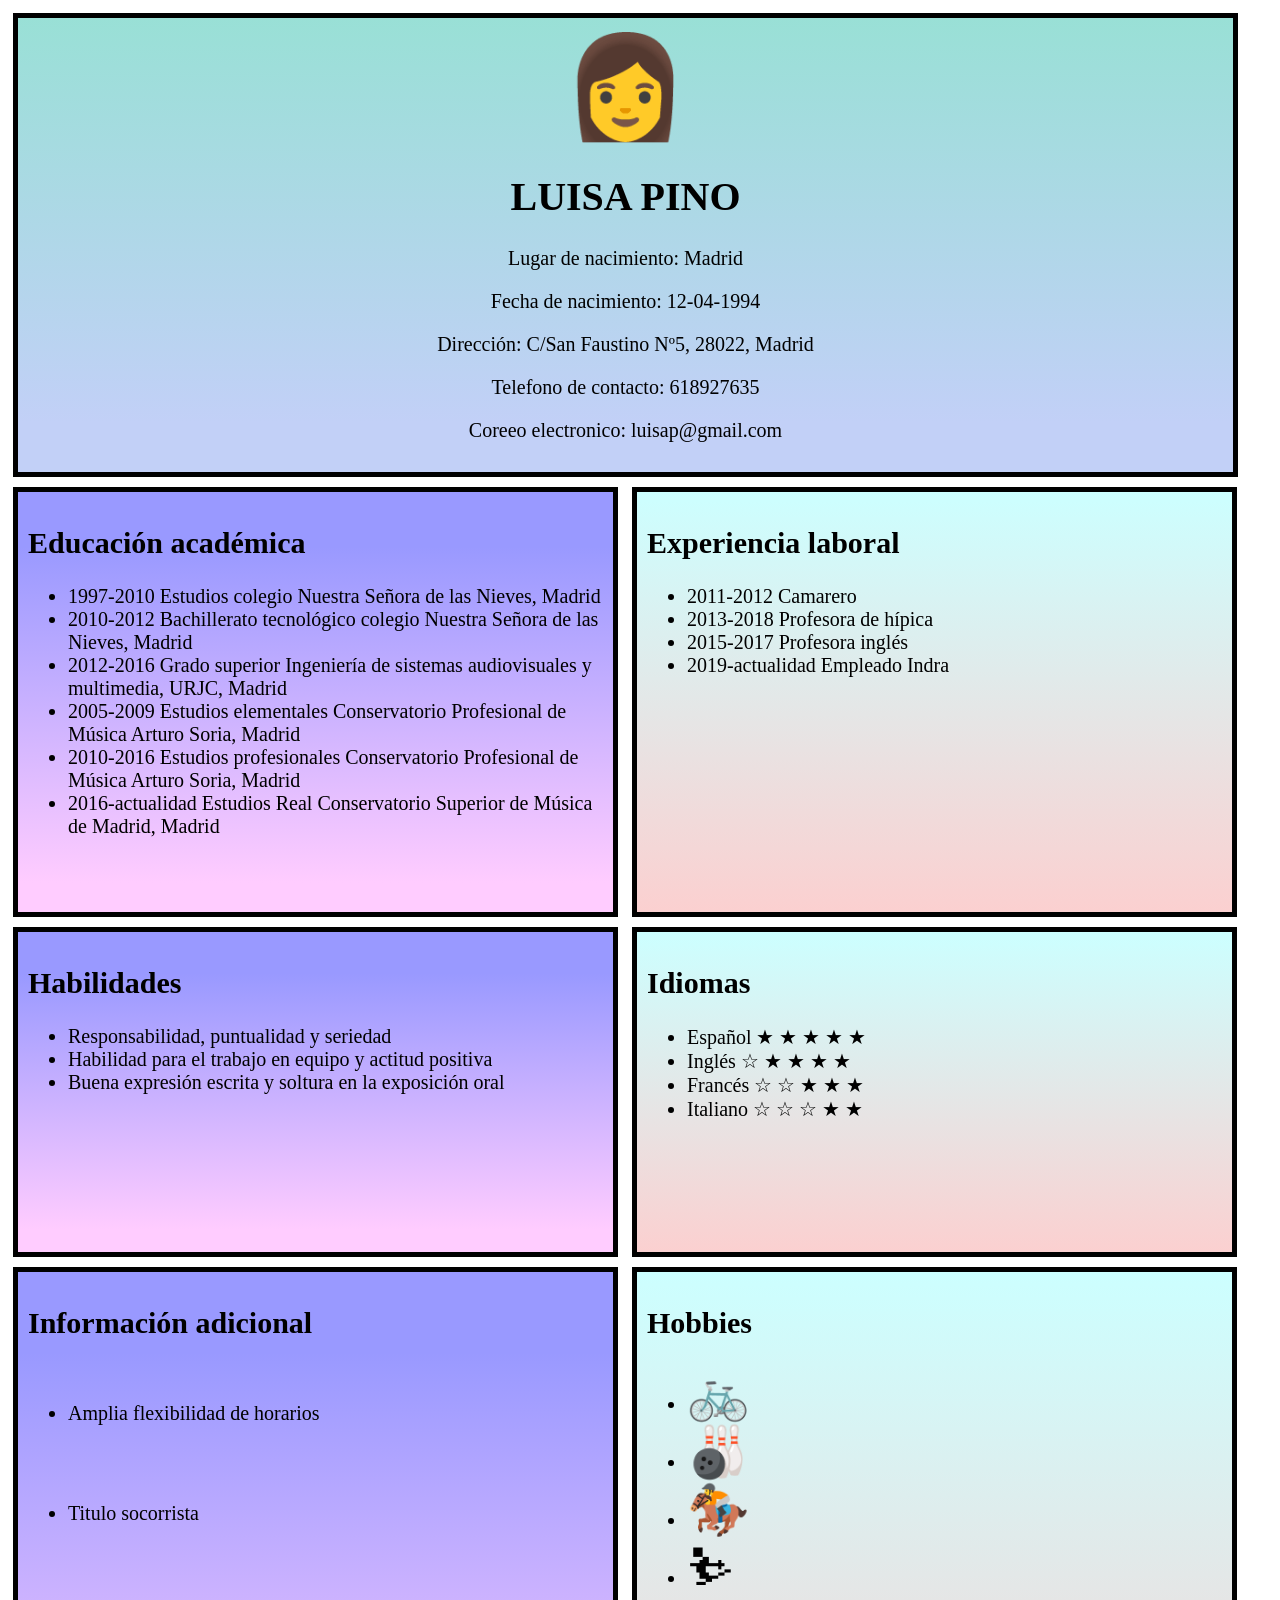
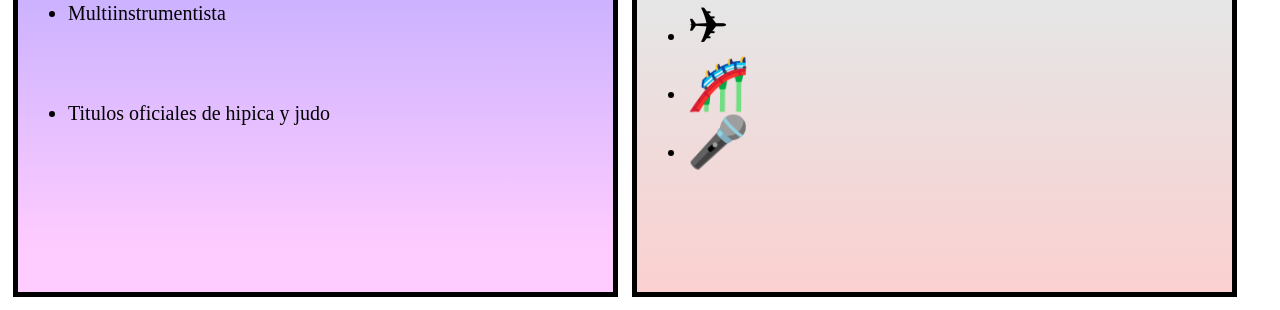
<file: P1/index.html>
<!DOCTYPE html>
<html lang="es" dir="ltr">
  <head>
    <meta charset="utf-8">
    <title>Curriculum</title>
    <link rel="stylesheet" href="CV.css">
  </head>
  <body>
    <div id = Info>
      <span style='font-size:100px;'>&#128105;</span>
      <h1>LUISA PINO</h1>
      <p>Lugar de nacimiento: Madrid</p>
      <p>Fecha de nacimiento: 12-04-1994</p>
      <p>Dirección: C/San Faustino Nº5, 28022, Madrid</p>
      <p>Telefono de contacto: 618927635</p>
      <p>Coreeo electronico: luisap@gmail.com</p>
    </div>
    <div id=académica>
      <h2>Educación académica</h2>
      <ul>
        <li>1997-2010 Estudios colegio Nuestra Señora de las Nieves, Madrid</li>
        <li>2010-2012 Bachillerato tecnológico colegio Nuestra Señora de las Nieves, Madrid </li>
        <li>2012-2016 Grado superior Ingeniería de sistemas audiovisuales y multimedia, URJC, Madrid</li>
        <li>2005-2009 Estudios elementales Conservatorio Profesional de Música Arturo Soria, Madrid</li>
        <li>2010-2016 Estudios profesionales Conservatorio Profesional de Música Arturo Soria, Madrid</li>
        <li>2016-actualidad Estudios Real Conservatorio Superior de Música de Madrid, Madrid</li>
      </ul>
    </div>
    <div id=experiencia>
      <h2>Experiencia laboral</h2>
      <ul>
        <li>2011-2012 Camarero </li>
        <li>2013-2018 Profesora de hípica</li>
        <li>2015-2017 Profesora inglés</li>
        <li>2019-actualidad Empleado Indra</li>
      </ul>
    </div>
    <div id=Habilidades>
      <h2>Habilidades</h2>
      <ul>
        <li>Responsabilidad, puntualidad y seriedad</li>
        <li>Habilidad para el trabajo en equipo y actitud positiva</li>
        <li>Buena expresión escrita y soltura en la exposición oral</li>
      </ul>
    </div>
    <div id=Idiomas>
      <h2>Idiomas</h2>
      <ul>
        <li>
          <span>Español</span>
          <span style='font-size:20px;'>&#9733;</span>
          <span style='font-size:20px;'>&#9733;</span>
          <span style='font-size:20px;'>&#9733;</span>
          <span style='font-size:20px;'>&#9733;</span>
          <span style='font-size:20px;'>&#9733;</span>
        </li>
        <li>
          <span>Inglés</span>
          <span style='font-size:20px;'>&#9734;</span>
          <span style='font-size:20px;'>&#9733;</span>
          <span style='font-size:20px;'>&#9733;</span>
          <span style='font-size:20px;'>&#9733;</span>
          <span style='font-size:20px;'>&#9733;</span>
        </li>
        <li>
          <span>Francés</span>
          <span style='font-size:20px;'>&#9734;</span>
          <span style='font-size:20px;'>&#9734;</span>
          <span style='font-size:20px;'>&#9733;</span>
          <span style='font-size:20px;'>&#9733;</span>
          <span style='font-size:20px;'>&#9733;</span>
        </li>
        <li>
          <span>Italiano</span>
          <span style='font-size:20px;'>&#9734;</span>
          <span style='font-size:20px;'>&#9734;</span>
          <span style='font-size:20px;'>&#9734;</span>
          <span style='font-size:20px;'>&#9733;</span>
          <span style='font-size:20px;'>&#9733;</span>
        </li>
      </ul>
    </div>
    <div id=Información>
      <h2>Información adicional</h2>
      <ul>
        <li>
          <span>Amplia flexibilidad de horarios</span>
          <video src="conejo.mp4" id="gif" autoplay muted loop> </video>
        </li>
        <li>
          <span>Titulo socorrista</span>
          <video src="socorrista.mp4" id="gif" autoplay muted loop></video>
        </li>
        <li>
          <span>Multiinstrumentista</span>
          <video src="gif.mp4" id="gif" autoplay muted loop></video>
        </li>
        <li>
          <span>Titulos oficiales de hipica y judo</span>
          <video src="caballo.mp4" id="gif" autoplay muted loop></video>
          <video src="judo.mp4" id="gif" autoplay muted loop></video>
        </li>
      </ul>
    </div>
    <div id=Hobbies>
      <h2>Hobbies</h2>
      <ul>
        <li><span style='font-size:50px;'>&#128690;</span> </li>
        <li><span style='font-size:50px;'>&#127923;</span> </li>
        <li><span style='font-size:50px;'>&#127943;</span> </li>
        <li><span style='font-size:50px;'>&#9975;</span> </li>
        <li><span style='font-size:50px;'>&#9992;</span> </li>
        <li><span style='font-size:50px;'>&#127906;</span> </li>
        <li><span style='font-size:50px;'>&#127908;</span> </li>
        </ul>
    </div>
</html>
</file>
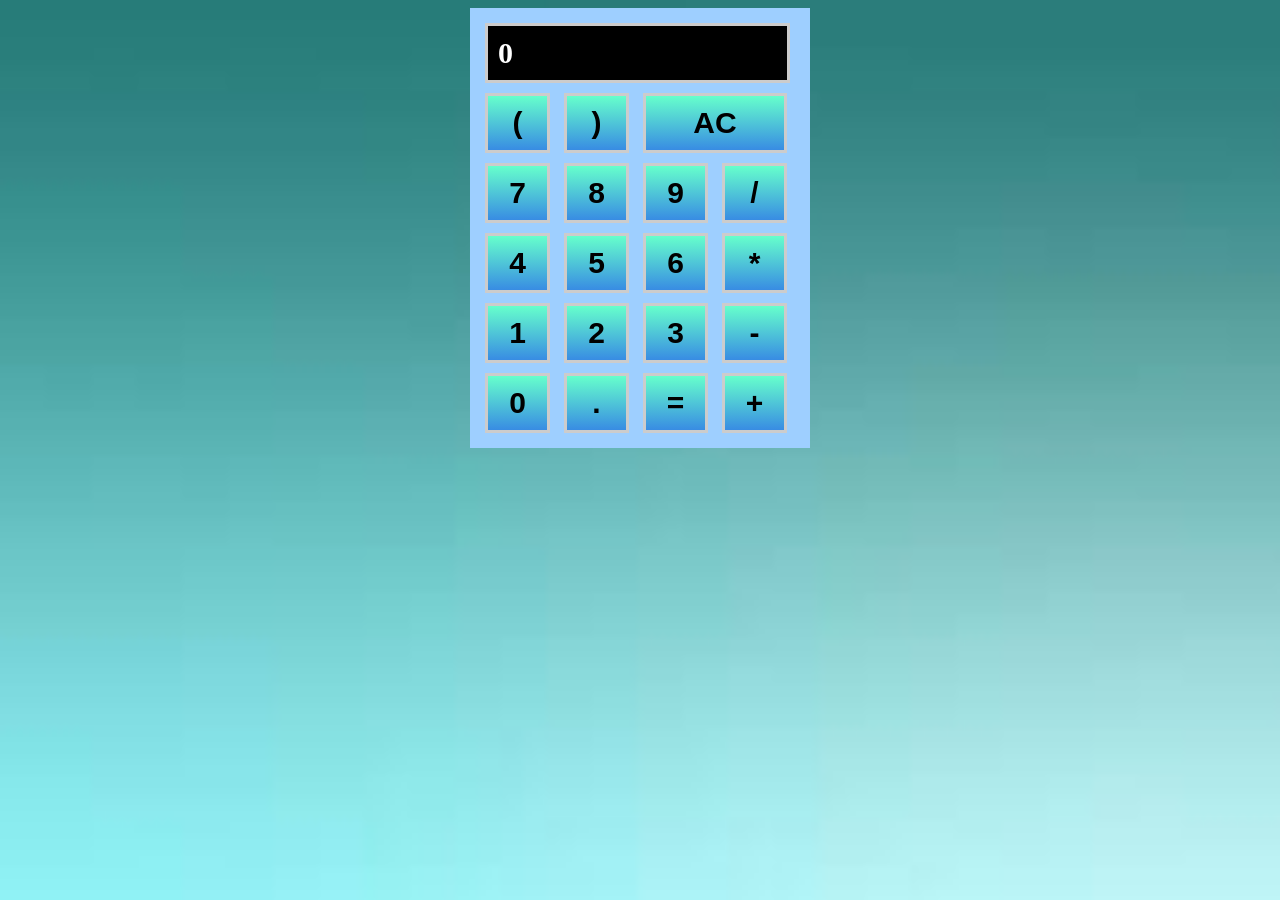
<file: P2/index.html>
<!DOCTYPE html>
<html lang="es" dir="ltr">
  <head>
    <meta charset="utf-8">
    <title>Calculadora 0</title>
    <script src="calc0.js" defer>
    </script>
    <link rel="stylesheet" href="calc0.css">
  </head>
  <body>
    <div class="a">
      <p id="resultado">0</p>
      <button class="cdigito" value="(">(</button>
      <button class="cdigito" value=")">)</button>
      <button id="clear">AC</button>
      <br>
      <button class="cdigito" value="7">7</button>
      <button class="cdigito" value="8">8</button>
      <button class="cdigito" value="9">9</button>
      <button class = "operaciones" value="/">/</button>
      <br>
      <button class="cdigito" value="4">4</button>
      <button class="cdigito" value="5">5</button>
      <button class="cdigito" value="6">6</button>
      <button class = "operaciones" value="*">*</button>
      <br>
      <button class="cdigito" value="1">1</button>
      <button class="cdigito" value="2">2</button>
      <button class="cdigito" value="3">3</button>
      <button class = "operaciones" value="-">-</button>
      <br>
      <button class="cdigito" value="0">0</button>
      <button class="cdigito" value=".">.</button>
      <button id="igual">=</button>
      <button class = "operaciones" value="+">+</button>
    </div>
  </body>
</html>
</file>
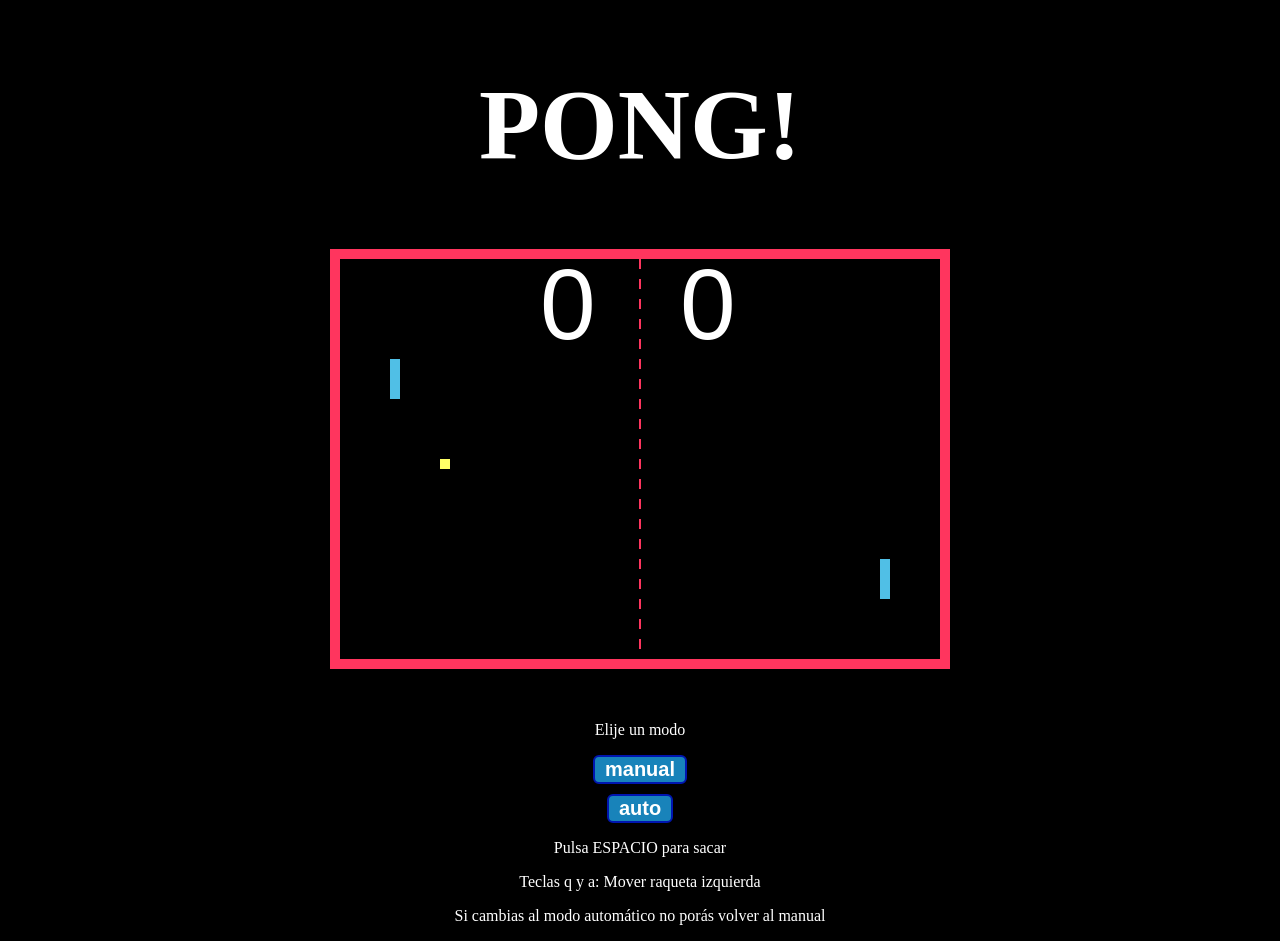
<file: P3/index.html>
<!DOCTYPE html>
<html lang="es" dir="ltr">
  <head>
    <meta charset="utf-8">
    <link rel="stylesheet" href="pong.css">
    <script src="bola.js" defer></script>
    <script src="raqueta.js"></script>
    <script src="pong.js" defer></script>
    <title>PONG</title>
  </head>
  <body>
    <h1 id="titulo">PONG!</h1>
    <canvas id="canvas" width="600" height = "400" style="border:10px solid #FF355E;"></canvas>
    <br>
    <br>
    <p id="letras">Elije un modo</p>
    <button class="boton" id="manual">manual</button>
    <button class="boton" id="auto">auto</button>
    <div id="botones">
      <button class="botons" id="facil">facil</button>
      <button class="botons" id="medio">medio</button>
      <button class="botons" id="dificil">dificil</button>
    </div>
    <p id="letras">Pulsa ESPACIO para sacar </p>
    <p id="letras">Teclas q y a: Mover raqueta izquierda</p>
    <p id="letras">Si cambias al modo automático no porás volver al manual</p>
  </body>
</html>
</file>
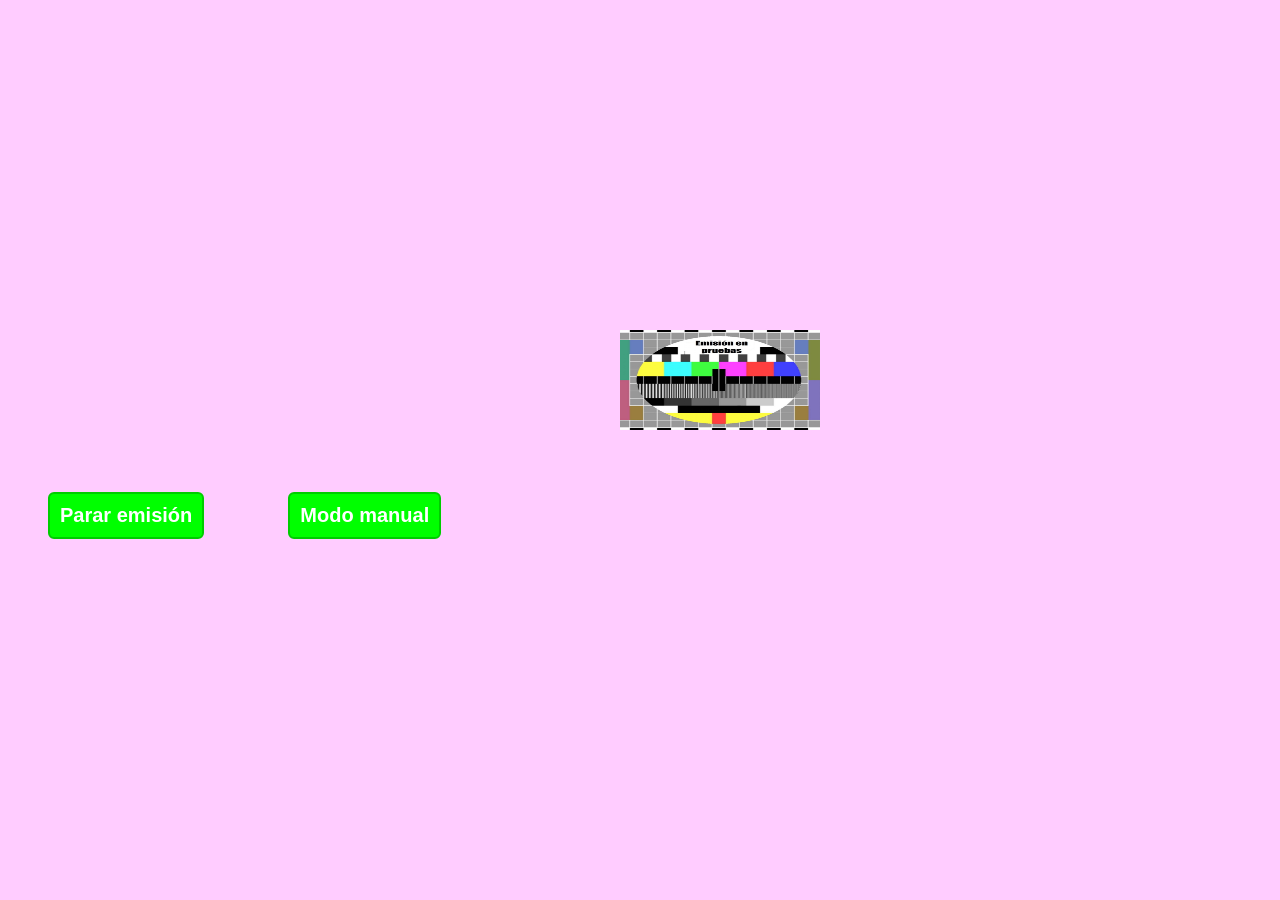
<file: P4/index.html>
<!DOCTYPE html>
<html lang="es" dir="ltr">
  <head>
    <meta charset="utf-8">
    <title>VIDEO 01</title>
    <script src="video.js" defer></script>
    <link rel="stylesheet" href="video.css">
  </head>
  <body>
    <video loop id="video"></video>
    <br>
    <br>
    <video muted loop id="video1"></video>
    <video muted loop id="video2"></video>
    <video muted loop id="video3"></video>
    <img id="img"></img>
    <br>
    <div>
      <button class="boton" id="play1">Emisión 1</button>
      <button class="boton" id="play2">Emisión 2</button>
      <button class="boton" id="play3">Emisión 3</button>
      <button class="boton" id="play4">Emisión 4</button>
    </div>
    <br>
    <button class="boton" id="stop">Parar emisión</button>
    <button class="boton" id="manual">Modo manual</button>
  </body>
</html>
</file>
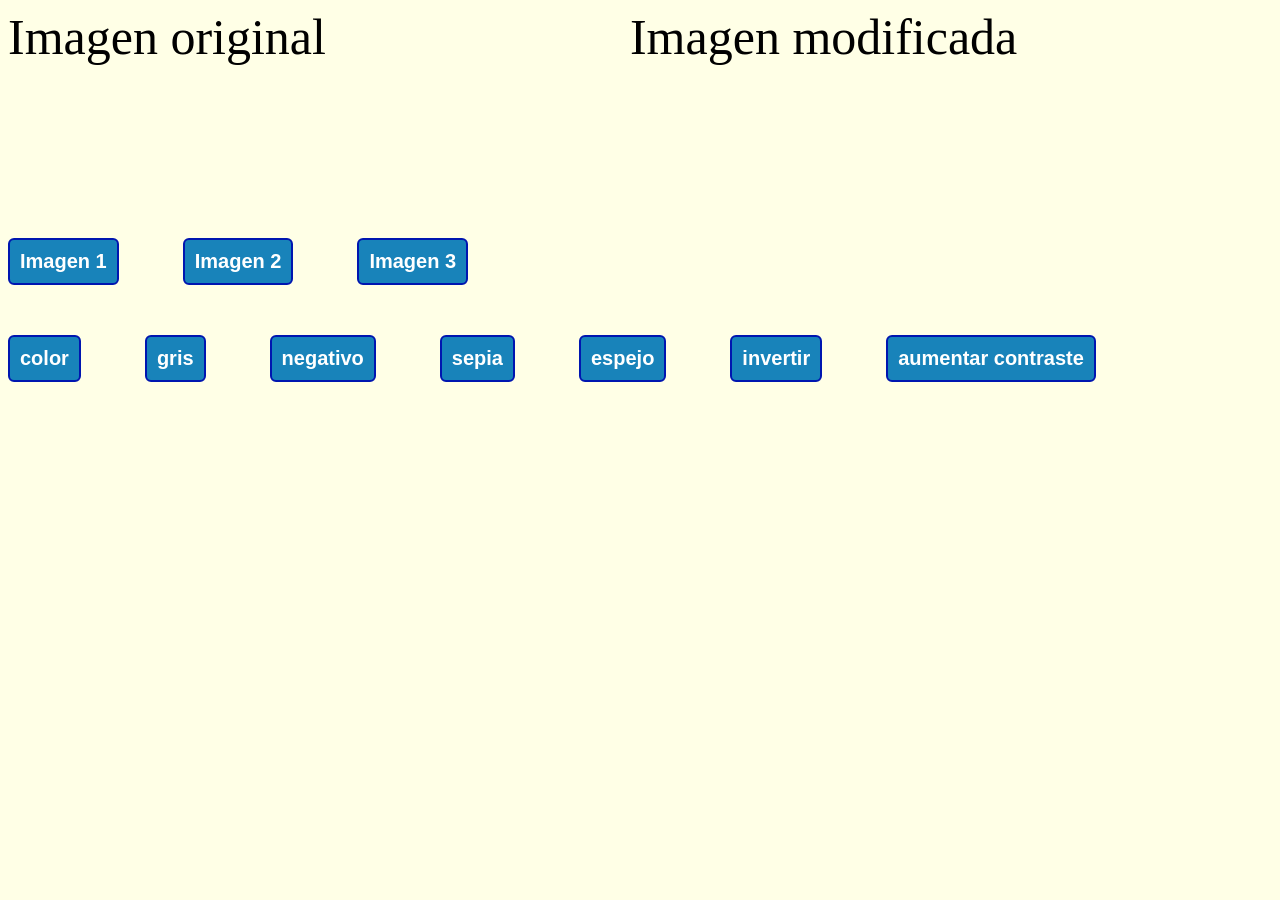
<file: P5/index.html>
<!DOCTYPE html>
<html lang="es" dir="ltr">
  <head>
    <meta charset="utf-8">
    <title>Filtro 5</title>
    <script src="filtro-1.js" defer></script>
    <link rel="stylesheet" href="filtro.css">
  </head>
  <body>
    <span style="margin-right: 300px ;font-size:50px;">Imagen original</span>
    <span style="font-size: 50px;">Imagen modificada</span>
    <img id="img"></img>
    <canvas id="canvas"></canvas>
    <br>
    <br>
    <button class="boton" id="img1">Imagen 1</button>
    <button class="boton" id="img2">Imagen 2</button>
    <button class="boton" id="img3">Imagen 3</button>
    <br>
    <button class="boton" id="color">color</button>
    <button class="boton" id="gris">gris</button>
    <button class="boton" id="negativo">negativo</button>
    <button class="boton" id="sepia">sepia</button>
    <button class="boton" id="espejo">espejo</button>
    <button class="boton" id="invertir">invertir</button>
    <button class="boton" id="contraste">aumentar contraste</button>
    <div id="colores" class="mystyle">
      <input type="range" id="deslizador" min="0" max="255" value="255"></input>
      <span>Rojo</span>
      <p id="range_value">00</p>
      <br>
      <input type="range" id="deslizador2" min="0" max="255" value="255"></input>
      <span>Verde</span>
      <p id="range_value2">00</p>
      <br>
      <input type="range" id="deslizador3" min="0" max="255" value="255"></input>
      <span>Azul</span>
      <p id="range_value3">00</p>
    </div>
  </body>
</html>
</file>
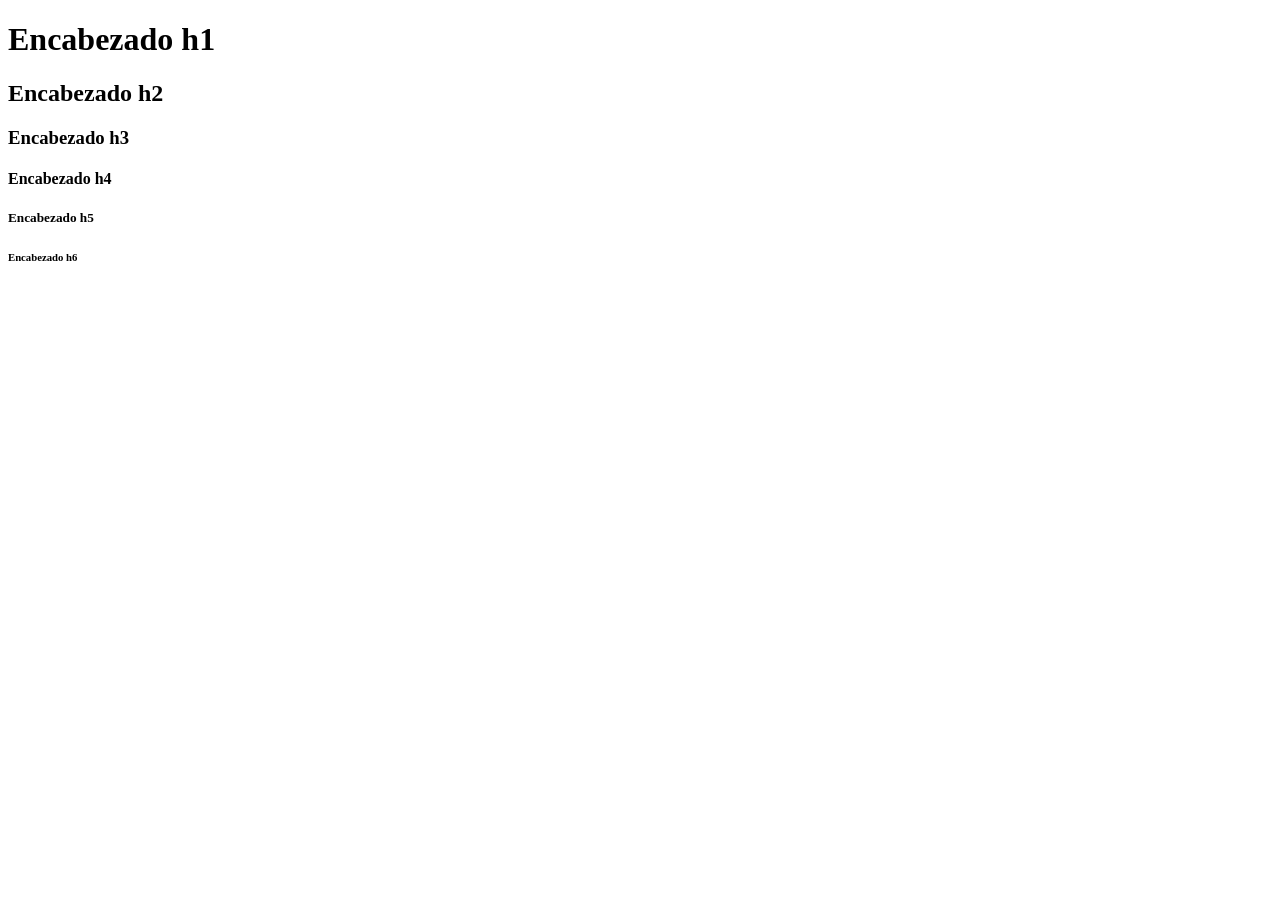
<file: p1-bis/l2-test-01.html>
<!DOCTYPE html>
<html lang="es" dir="ltr">
  <head>
    <meta charset="utf-8">
    <title></title>
  </head>
  <body>
    <h1>Encabezado h1</h1>
    <h2>Encabezado h2</h2>
    <h3>Encabezado h3</h3>
    <h4>Encabezado h4</h4>
    <h5>Encabezado h5</h5>
    <h6>Encabezado h6</h6>
  </body>
</html>
</file>
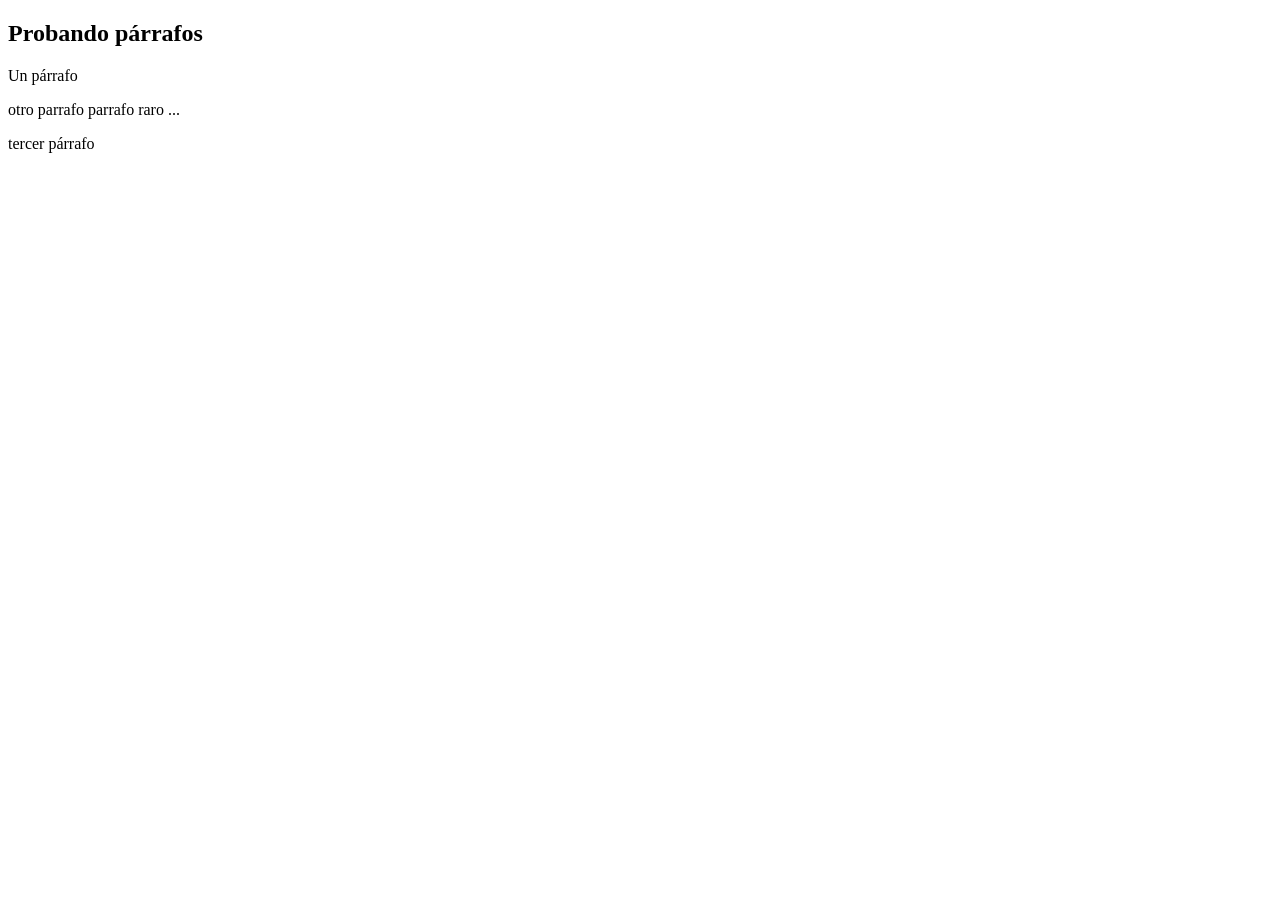
<file: p1-bis/l2-test-02.html>
<!DOCTYPE html>
<html lang="es" dir="ltr">
  <head>
    <meta charset="utf-8">
    <title>Prueba 2</title>
  </head>
  <body>

    <h2>Probando párrafos</h2>
    <p>Un párrafo</p>
    <p>



      otro parrafo





      parrafo raro ...



    </p>

    <p>tercer párrafo </p>
  </body>
</html>
</file>
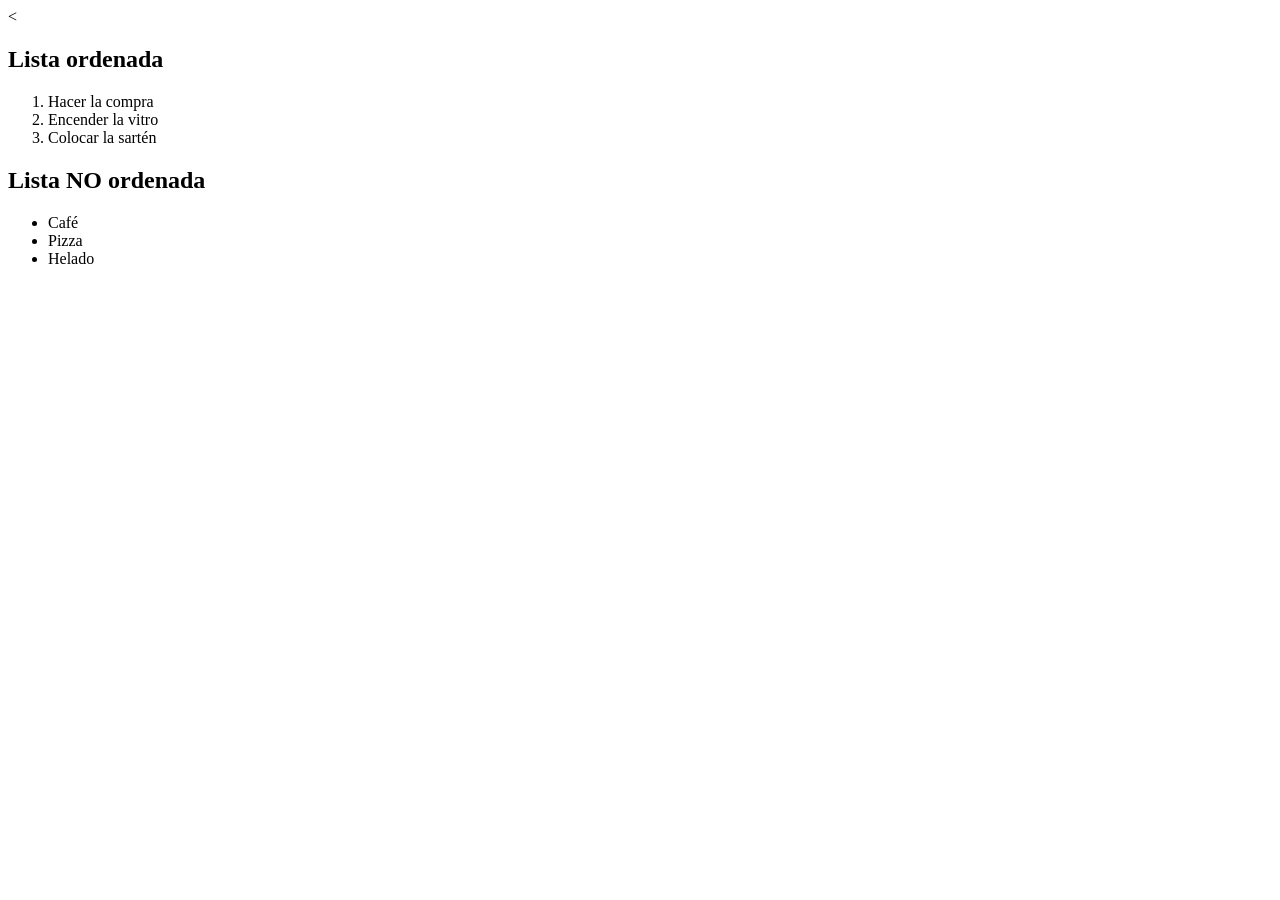
<file: p1-bis/l2-test-03.html>
<<!DOCTYPE html>
<html lang="es" dir="ltr">
  <head>
    <meta charset="utf-8">
    <title>Dominaoo</title>
  </head>
  <body>
    <h2>Lista ordenada</h2>
    <ol>
      <li>Hacer la compra</li>
      <li>Encender la vitro</li>
      <li>Colocar la sartén</li>
    </ol>
    <h2>Lista NO ordenada</h2>
    <ul>
      <li>Café</li>
      <li>Pizza</li>
      <li>Helado</li>
    </ul>
  </body>
</html>
</file>
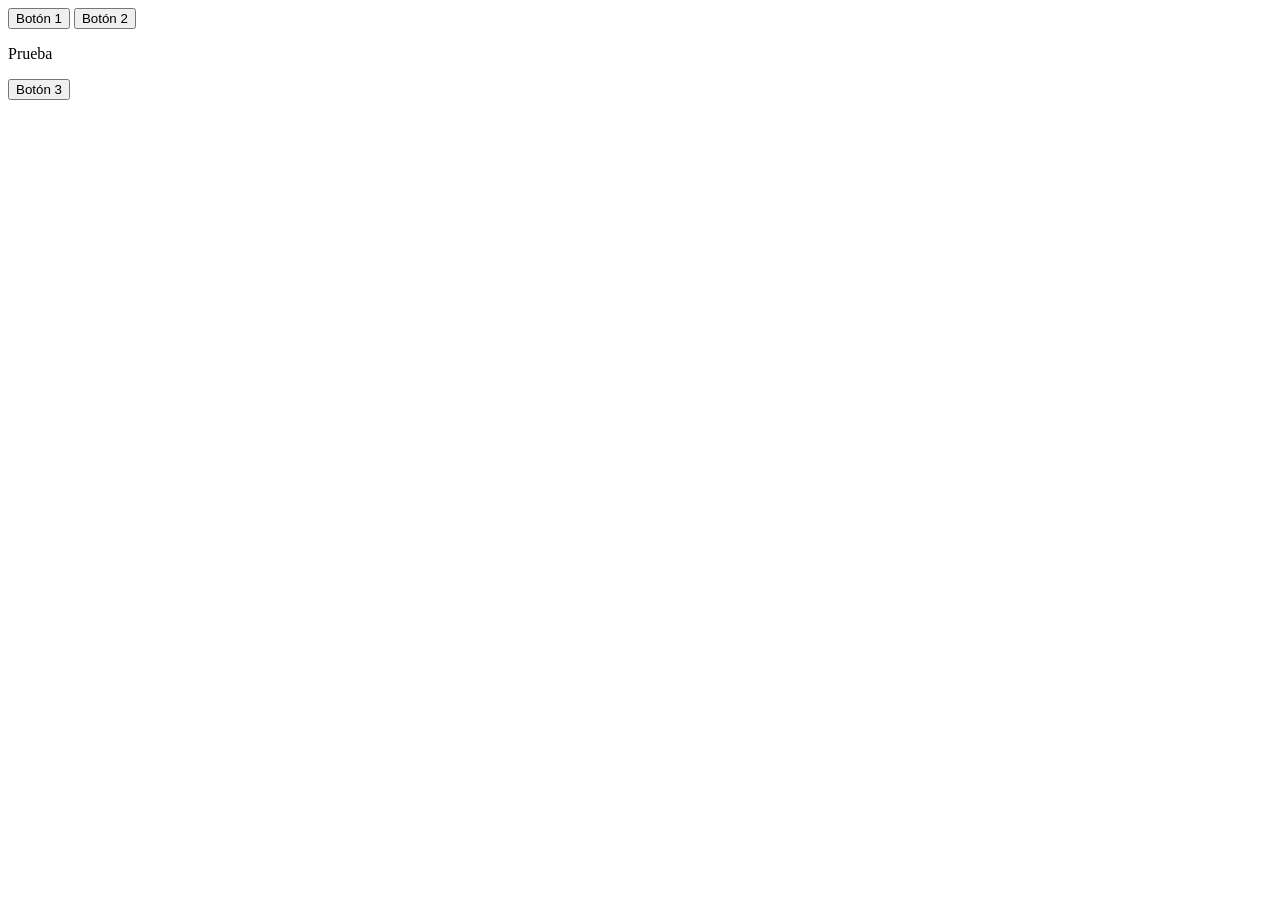
<file: p1-bis/l2-test-04.html>
<!DOCTYPE html>
<html lang="es" dir="ltr">
  <head>
    <meta charset="utf-8">
    <title>Otra prueba...</title>
  </head>
  <body>
    <button type="button" name="button">
      Botón 1
    </button>
    <button>Botón 2</button>

    <p>Prueba</p>
    <button type="button" name="button">Botón 3</button>

  </body>
</html>
</file>
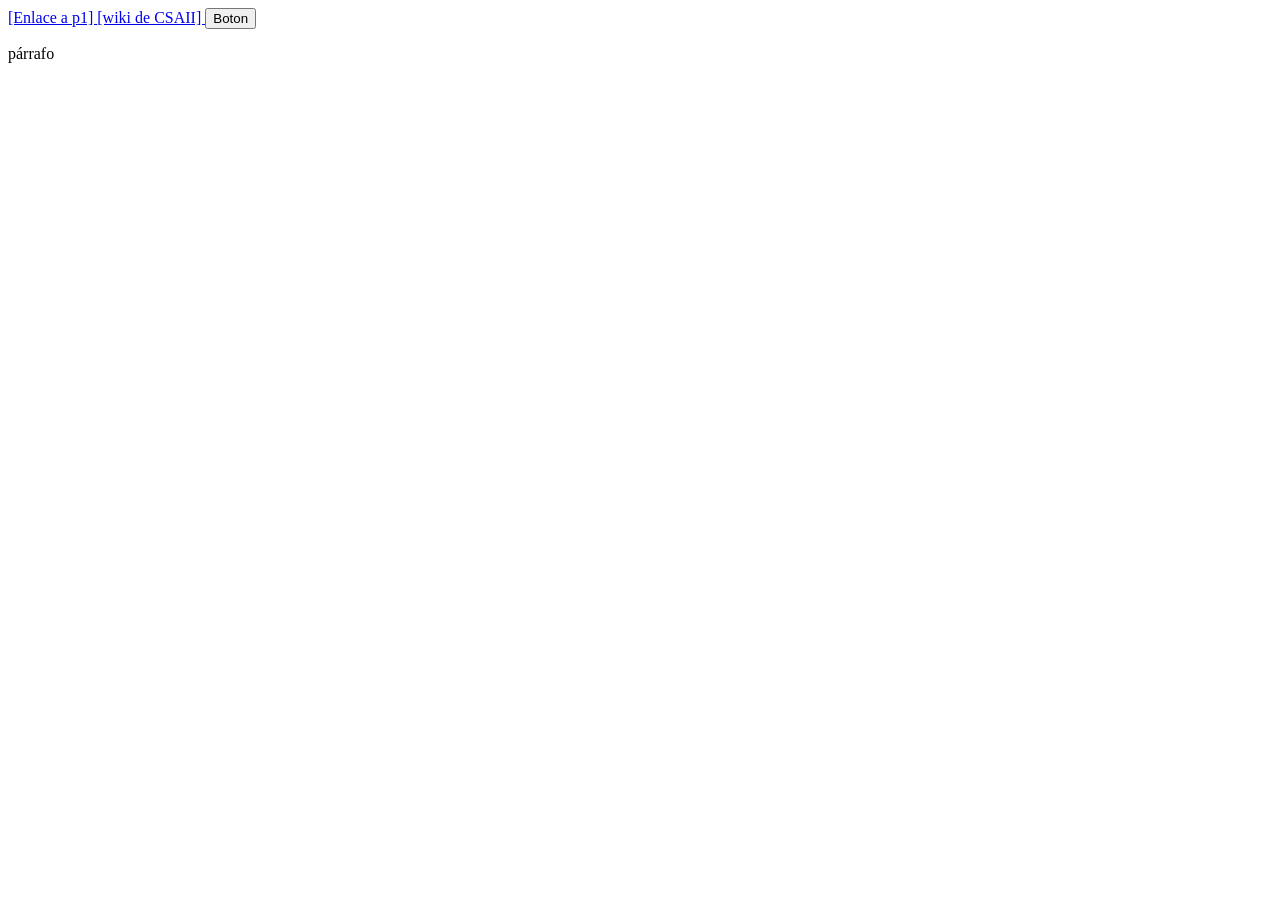
<file: p1-bis/l2-test-05.html>
<!DOCTYPE html>
<html lang="es" dir="ltr">
  <head>
    <meta charset="utf-8">
    <title>Prueba de enlaces</title>
  </head>
  <body>
    <a href="https://github.com/myTeachingURJC/2019-2020-CSAAI/wiki/L2:Practica-1_2#autores">
      [Enlace a p1]
    </a>
    <a href="https://github.com/myTeachingURJC/2019-2020-CSAAI/wiki">
      [wiki de CSAII]
    </a>
    <button type="button" name="button">Boton</button>
    <p>párrafo</p>
  </body>
</html>
</file>
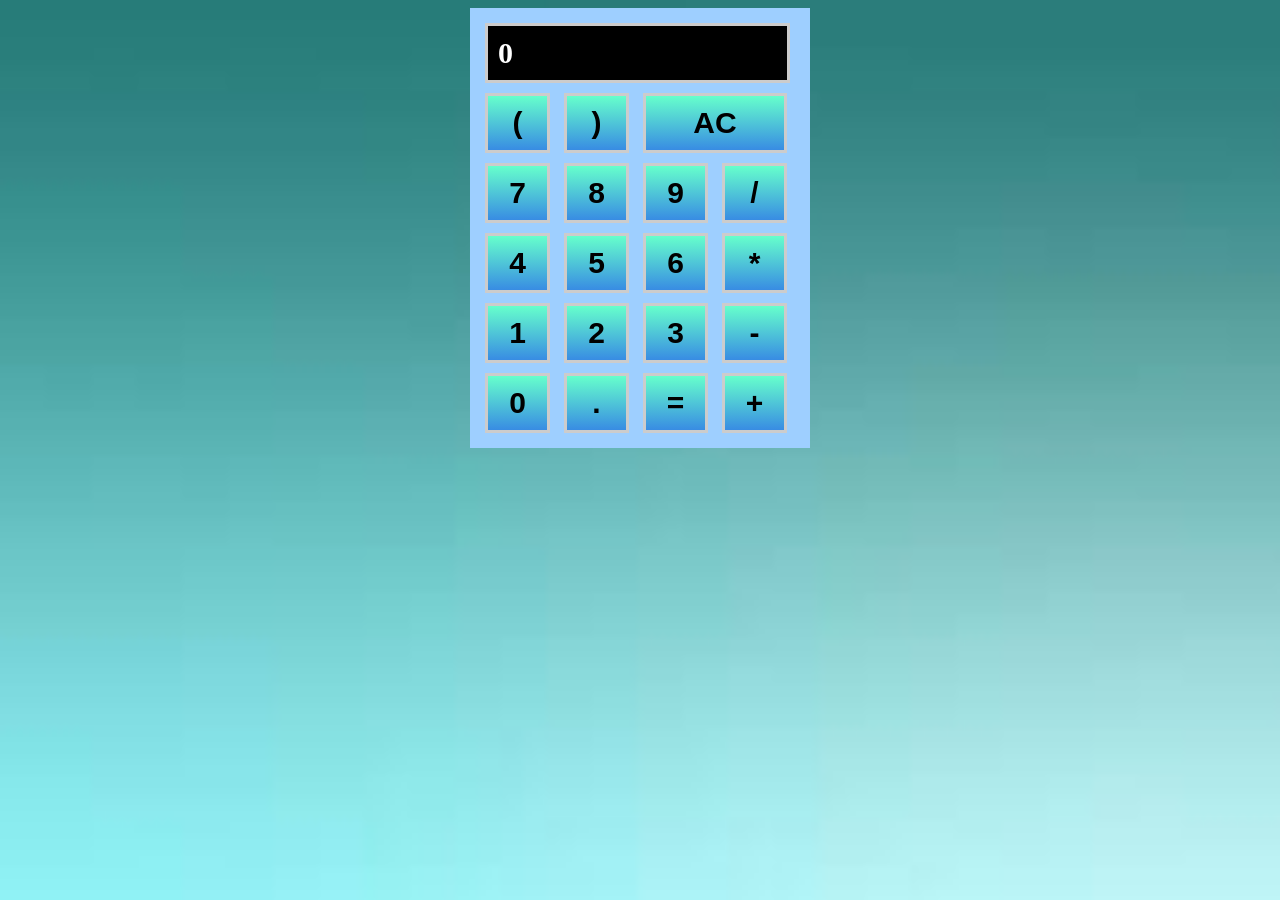
<file: P2/calc0.html>
<!DOCTYPE html>
<html lang="es" dir="ltr">
  <head>
    <meta charset="utf-8">
    <title>Calculadora 0</title>
    <script src="calc0.js" defer>
    </script>
    <link rel="stylesheet" href="calc0.css">

  </head>
  <body>
    <div class="a">
      <p id="resultado">0</p>
      <button class="cdigito" value="(">(</button>
      <button class="cdigito" value=")">)</button>
      <button id="clear">AC</button>
      <br>
      <button class="cdigito" value="7">7</button>
      <button class="cdigito" value="8">8</button>
      <button class="cdigito" value="9">9</button>
      <button class = "operaciones" value="/">/</button>
      <br>
      <button class="cdigito" value="4">4</button>
      <button class="cdigito" value="5">5</button>
      <button class="cdigito" value="6">6</button>
      <button class = "operaciones" value="*">*</button>
      <br>
      <button class="cdigito" value="1">1</button>
      <button class="cdigito" value="2">2</button>
      <button class="cdigito" value="3">3</button>
      <button class = "operaciones" value="-">-</button>
      <br>
      <button class="cdigito" value="0">0</button>
      <button class="cdigito" value=".">.</button>
      <button id="igual">=</button>
      <button class = "operaciones" value="+">+</button>
    </div>
  </body>

</html>
</file>
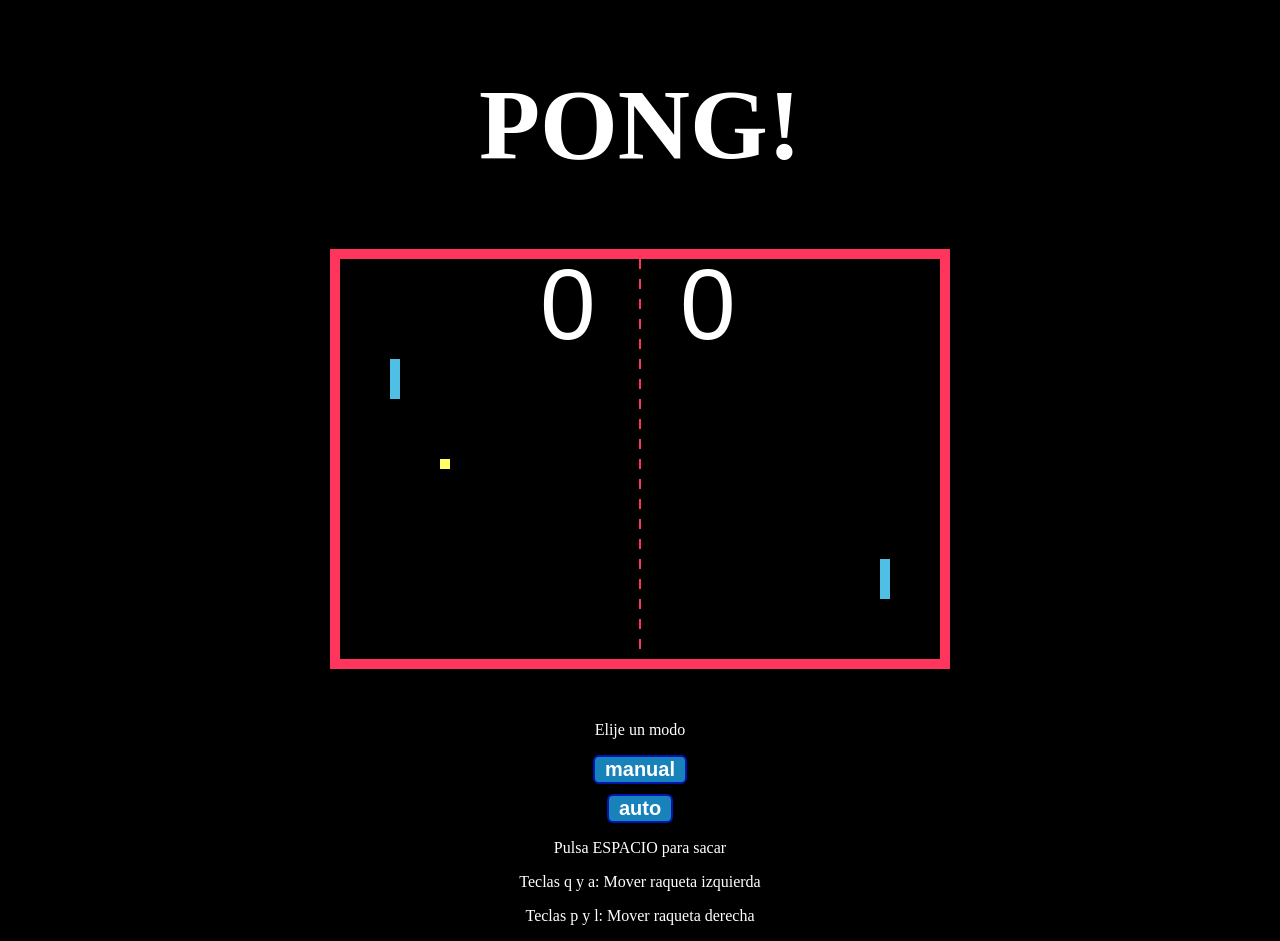
<file: P3/pong.html>
<!DOCTYPE html>
<html lang="es" dir="ltr">
  <head>
    <meta charset="utf-8">
    <link rel="stylesheet" href="pong.css">
    <script src="bola.js" defer></script>
    <script src="raqueta.js"></script>
    <script src="pong.js" defer></script>
    <title>PONG</title>
  </head>
  <body>
    <h1 id="titulo">PONG!</h1>
    <canvas id="canvas" width="600" height = "400" style="border:10px solid #FF355E;"></canvas>
    <br>
    <br>
    <p id="letras">Elije un modo</p>
    <button class="boton" id="manual">manual</button>
    <button class="boton" id="auto">auto</button>
    <div id="botones">
      <button class="botons" id="facil">facil</button>
      <button class="botons" id="medio">medio</button>
      <button class="botons" id="dificil">dificil</button>
    </div>


    <p id="letras">Pulsa ESPACIO para sacar </p>
    <p id="letras">Teclas q y a: Mover raqueta izquierda</p>
    <p id="letras">Teclas p y l: Mover raqueta derecha</p>
  </body>
</html>
</file>
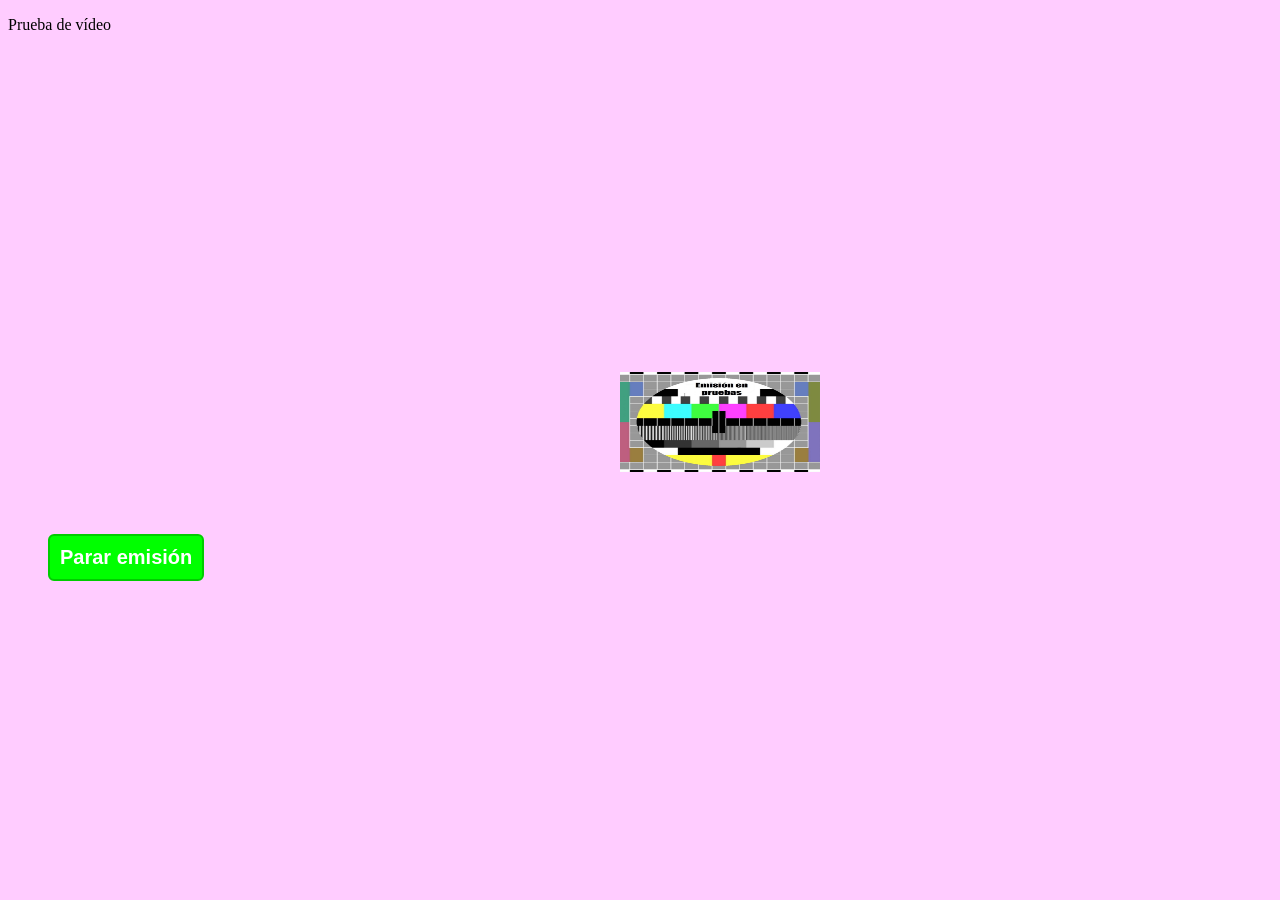
<file: P4/video.html>
<!DOCTYPE html>
<html lang="es" dir="ltr">
  <head>
    <meta charset="utf-8">
    <title>VIDEO 01</title>
    <script src="video.js" defer></script>
    <link rel="stylesheet" href="video.css">
  </head>
  <body>
    <p>Prueba de vídeo</p>
    <video loop id="video"></video>
    <br>
    <br>
    <video muted loop id="video1"></video>
    <video muted loop id="video2"></video>
    <video muted loop id="video3"></video>
    <img id="img"></img>
    <br>
    <button class="boton" id="play1">Emisión 1</button>
    <button class="boton" id="play2">Emisión 2</button>
    <button class="boton" id="play3">Emisión 3</button>
    <button class="boton" id="play4">Emisión 4</button>

    <br>
    <button class="boton" id="stop">Parar emisión</button>
  </body>
</html>
</file>
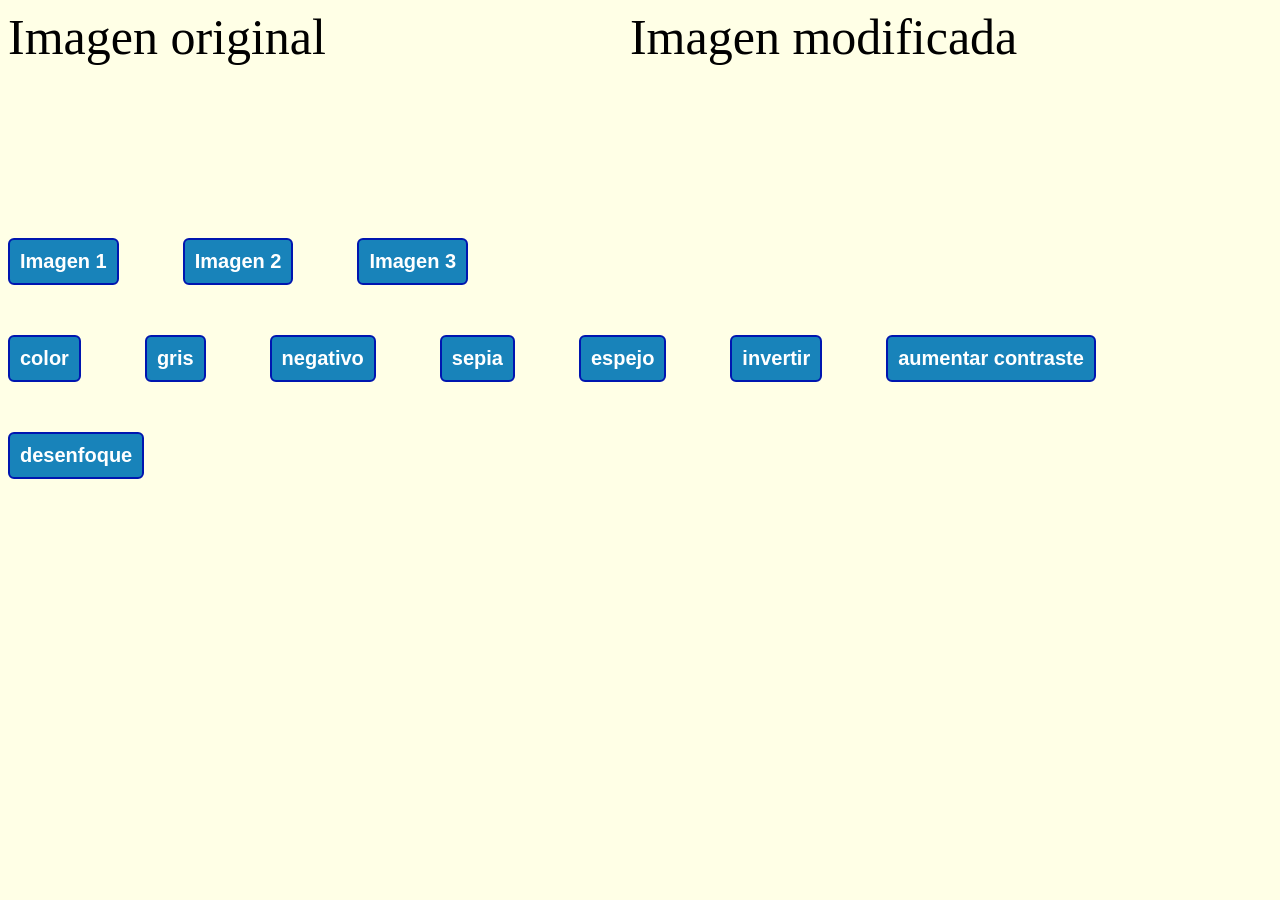
<file: P5/filtro.html>
<!DOCTYPE html>
<html lang="es" dir="ltr">
  <head>
    <meta charset="utf-8">
    <title>Filtro 5</title>
    <script src="filtro-1.js" defer></script>
    <link rel="stylesheet" href="filtro.css">
  </head>
  <body>
    <span style="margin-right: 300px ;font-size:50px;">Imagen original</span>
    <span style="font-size: 50px;">Imagen modificada</span>
    <img id="img"></img>
    <canvas id="canvas"></canvas>
    <br>
    <br>
    <button class="boton" id="img1">Imagen 1</button>
    <button class="boton" id="img2">Imagen 2</button>
    <button class="boton" id="img3">Imagen 3</button>
    <br>
    <button class="boton" id="color">color</button>
    <button class="boton" id="gris">gris</button>
    <button class="boton" id="negativo">negativo</button>
    <button class="boton" id="sepia">sepia</button>
    <button class="boton" id="espejo">espejo</button>
    <button class="boton" id="invertir">invertir</button>
    <button class="boton" id="contraste">aumentar contraste</button>
    <button class="boton" id="desenfoque">desenfoque</button>
    <div id="colores" class="mystyle">
      <input type="range" id="deslizador" min="0" max="255" value="255"></input>
      <span>Rojo</span>
      <p id="range_value">00</p>
      <br>
      <input type="range" id="deslizador2" min="0" max="255" value="255"></input>
      <span>Verde</span>
      <p id="range_value2">00</p>
      <br>
      <input type="range" id="deslizador3" min="0" max="255" value="255"></input>
      <span>Azul</span>
      <p id="range_value3">00</p>
    </div>
  </body>
</html>
</file>
<file: P1/CV.css>
#Info {
  background-image:linear-gradient(to bottom, #99E0D6 0%, #C2D0F7 89%);
  color:black;
  padding:10px;
  text-align: center;
  border: 5px solid black;
  margin: 5px;
  width: 1195px;
  display: inline-table;
  font-size: 20px;
}

#académica {
  background-image:linear-gradient(to bottom, #9999ff 13%, #ffccff 93%);
  color:black;
  padding:10px;
  text-align: left;
  border: 5px solid black;
  margin: 5px;
  width: 575px;
  height: 400px;
  display: inline-table;
  font-size: 20px;
}

#experiencia {
  background-image:linear-gradient(to bottom, #ccffff 0%, #ffcccc 108%);
  color:black;
  padding:10px;
  text-align: left;
  border: 5px solid black;
  margin: 5px;
  width: 575px;
  height: 400px;
  display: inline-table;
  font-size: 20px;
}

#Habilidades {
  background-image:linear-gradient(to bottom, #9999ff 13%, #ffccff 93%);
  color:black;
  padding:10px;
  text-align: left;
  border: 5px solid black;
  margin: 5px;
  width: 575px;
  height: 300px;
  display: inline-table;
  font-size: 20px;
}

#Idiomas {
  background-image:linear-gradient(to bottom, #ccffff 0%, #ffcccc 108%);
  color:black;
  padding:10px;
  text-align: left;
  border: 5px solid black;
  margin: 5px;
  width: 575px;
  height: 300px;
  display: inline-table;
  font-size: 20px;
}


#Información {
  background-image:linear-gradient(to bottom, #9999ff 13%, #ffccff 93%);
  color:black;
  padding:10px;
  text-align: left;
  border: 5px solid black;
  margin: 5px;
  width: 575px;
  height: 600px;
  display: inline-table;
  font-size: 20px;
}


#Hobbies {
  background-image:linear-gradient(to bottom, #ccffff 0%, #ffcccc 108%);
  color:black;
  padding:10px;
  text-align: left;
  border: 5px solid black;
  margin: 5px;
  width: 575px;
  height: 600px;
  display: inline-table;
  font-size: 20px;
}

#gif{
  vertical-align: middle;
  width:100px;
  height:100px;
}
</file>
<file: P2/calc0.css>
body{
  background-image: url(foto.jpg);
  background-size: cover;
}

.a{
  background-color: #9ecfff;
  width: 320px;
  padding: 10px;
  margin: auto;
  border-width: 10px;
  font-weight: bold;
}

#resultado {
  padding: 10px;
  border: solid;
  border-color: #cccccc;
  margin: 5px;
  width: 279px;
  background-color:black;
  color: white;
  font-weight: bold;
  font-size: 30px;
}

.cdigito{
  padding: 10px;
  border: solid;
  border-color: #cccccc;
  margin: 5px;
  width: 65px;
  background-image:linear-gradient(to bottom, #66ffcc, #388ce3);
  font-weight: bold;
  font-size: 30px;
}

.operaciones{
  padding: 10px;
  border: solid;
  border-color: #cccccc;
  margin: 5px;
  width: 65px;
  background-image:linear-gradient(to bottom, #66ffcc, #388ce3);
  font-weight: bold;
  font-size: 30px;
}

#igual{
  padding: 10px;
  border: solid;
  border-color: #cccccc;
  margin: 5px;
  width: 65px;
  background-image:linear-gradient(to bottom, #66ffcc, #388ce3);
  font-weight: bold;
  font-size: 30px;
}

#clear{
  padding: 10px;
  border: solid;
  border-color: #cccccc;
  margin: 5px;
  width: 144px;
  background-image:linear-gradient(to bottom, #66ffcc, #388ce3);
  font-weight: bold;
  font-size: 30px;
}
</file>
<file: P3/pong.css>
/* Fondo de la página */
body {
  background-color: black;
}

/* Estilo para el canvas: Negro */
#canvas {
  background-color: black;
  padding-left: 0;
  padding-right: 0;
  margin-left: auto;
  margin-right: auto;
  display: block;
}

#letras{
  color: white;
  text-align: center;
}

#titulo{
  color: white;
  text-align: center;
  font-size: 100px;
}

.boton{
  font-weight: 600;
  font-size: 20px;
  color: white;
  background-color: #1883ba;
  border-radius: 6px;
  border: 2px solid #0016b0;
  padding-left: 10px;
  padding-right: 10px;
  margin-left: auto;
  margin-right: auto;
  margin-bottom: 10px;
  display: block;
}

.botons{
  font-weight: 600;
  font-size: 20px;
  color: white;
  background-color: #1883ba;
  border-radius: 6px;
  border: 2px solid #0016b0;
  padding-left: 10px;
  padding-right: 10px;
  margin-bottom: 10px;
  display: inline-block;
  text-align: center;
}

#botones {
  text-align: center;
}

.niveles{
  display: none;
}
</file>
<file: P4/video.css>
body{
    background-color:  #ffccff;
}

.boton{
  margin: 40px;
  text-decoration: none;
  padding: 10px;
  font-weight: 600;
  font-size: 20px;
  color: white;
  background-color: #00ff00;
  border-radius: 6px;
  border: 2px solid #00cc00;
}

.mystyle{
  border-color: red;
  border-style: solid;
}

.botones{
  display: none;
}
</file>
<file: P5/filtro.css>
body{
    background-color:  #ffffe6;
}

#letra{
  font-size: 50px;
  margin-right: 250px;
}

.boton{
  padding: 10px;
  font-weight: 600;
  font-size: 20px;
  color: white;
  background-color: #1883ba;
  border-radius: 6px;
  border: 2px solid #0016b0;
  margin-right: 60px;
  margin-bottom: 50px;
}

.mystyle{
 display: none;
}
</file>
